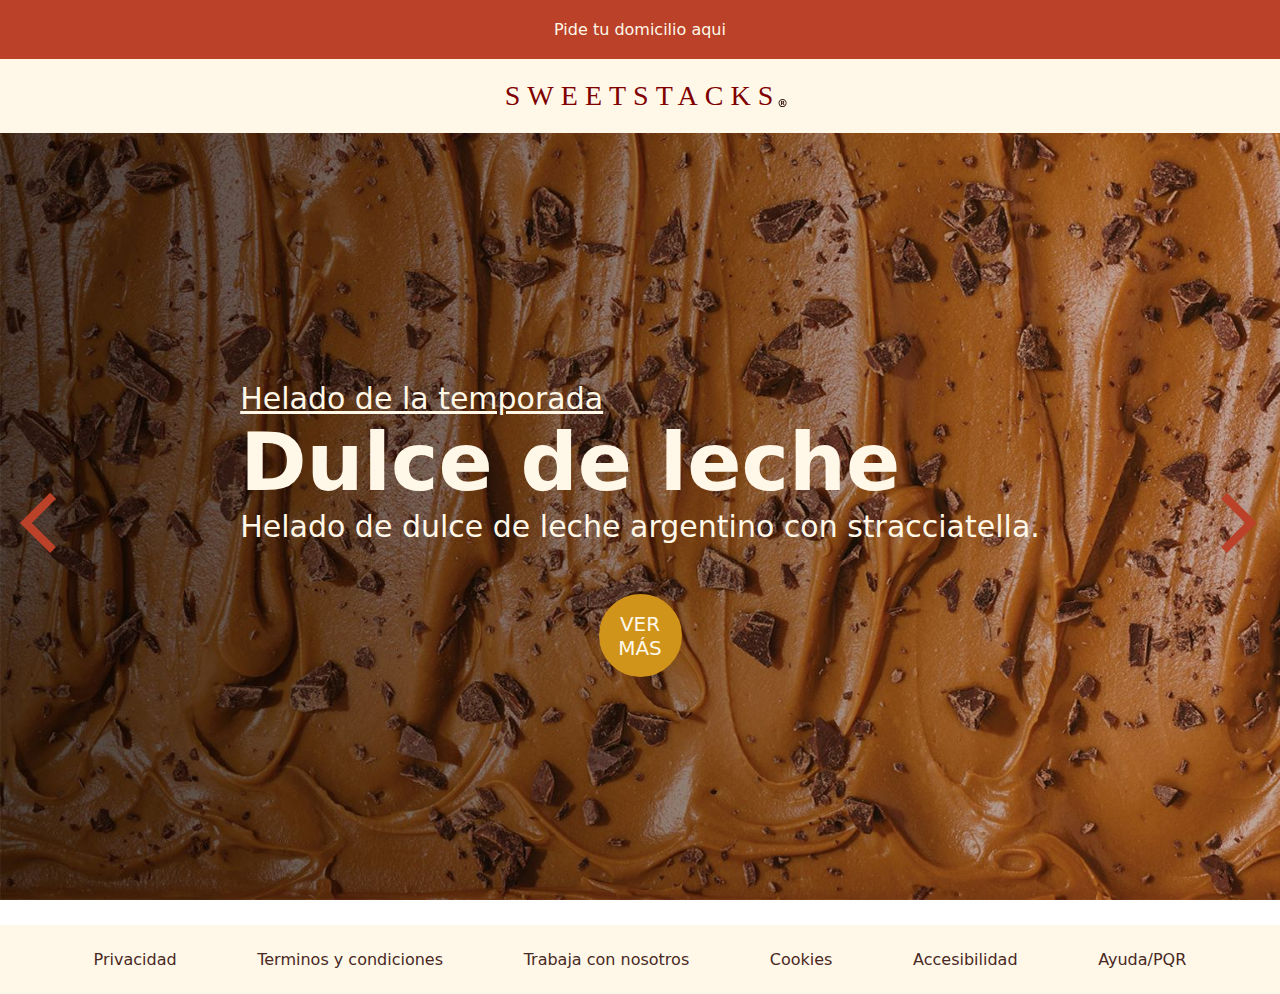
<file: index.html>
<!DOCTYPE html>
<html lang="en">
  <head>
    <meta charset="UTF-8" />
    <meta name="viewport" content="width=device-width, initial-scale=1.0" />
    <link rel="stylesheet" href="styles/header_footer.css" />
    <link rel="stylesheet" href="styles/style.css" />
    <link rel="icon" href="assets/icon.png" type="image/x-icon" />
    <title>SweetStacks</title>
  </head>
  <body>
    <header>
      <div class="header-domicilio">
        <a class="text-domicilios" href="">Pide tu domicilio aqui</a>
      </div>
      <div class="page-header">
        <a href="index.html"
          ><img src="assets/logo.svg" alt="logo_SweetStacks"
        /></a>
      </div>
    </header>

    <main>
      <div class="carrusel">
        <div class="recetas" id="receta-1">
          <div class="atras flechas-carrucel">
            <a href="#receta-4"
              ><img src="assets/arrow_left.svg" alt="flecha hacia atras"
            /></a>
          </div>

          <div class="receta-texto">
            <span>Helado de la temporada</span>
            <h2>Dulce de leche</h2>
            <span>Helado de dulce de leche argentino con stracciatella.</span>
          </div>
          <div class="boton-receta">
            <span>
              <a href="documents/DulceDeLeche.html">VER MÁS</a>
            </span>
          </div>

          <div class="adelante flechas-carrucel">
            <a href="#receta-2"
              ><img src="assets/arrow_right.svg" alt="flecha hacia adelante"
            /></a>
          </div>
        </div>

        <div class="recetas" id="receta-2">
          <div class="atras flechas-carrucel">
            <a href="#receta-1"
              ><img src="assets/arrow_left.svg" alt="flecha hacia atras"
            /></a>
          </div>

          <div class="receta-texto">
            <span>Waffle Madame</span>
            <h2>Waffle Madame</h2>
            <span
              >Sánduche de waffle con mezcla de quesos, jamón ahumado y
              huevo.</span
            >
          </div>
          <div class="boton-receta">
            <span>
              <a href="documents/DulceDeLeche.html">VER MÁS</a>
            </span>
          </div>

          <div class="adelante flechas-carrucel">
            <a href="#receta-2"
              ><img src="assets/arrow_right.svg" alt="flecha hacia adelante"
            /></a>
          </div>
        </div>
      </div>
    </main>

    <footer>
      <nav class="footer">
        <ul>
          <li><a href="#">Privacidad</a></li>
          <li><a href="#">Terminos y condiciones</a></li>
          <li><a href="#">Trabaja con nosotros</a></li>
          <li><a href="#">Cookies</a></li>
          <li><a href="#">Accesibilidad</a></li>
          <li><a href="#">Ayuda/PQR</a></li>
        </ul>
      </nav>
    </footer>
  </body>
</html>
</file>
<file: styles/header_footer.css>
html {
  box-sizing: border-box;
}

::after,
*::before {
  box-sizing: inherit;
}

* {
  padding: 0;
  margin: 0;
  font-family: system-ui, -apple-system, BlinkMacSystemFont, "Segoe UI", Roboto,
    Oxygen, Ubuntu, Cantarell, "Open Sans", "Helvetica Neue", sans-serif;
}

:root {
  --main-white-color: #fff8e8;
  --brown-coffe-color: #492824;
  --brown-hover-color: #3b1f1c;
}

.page-header {
  background-color: var(--main-white-color);
  display: flex;
  justify-content: center;
  padding-top: 20px;
  padding-bottom: 20px;
}

header {
  position: sticky;
  top: 0;
  z-index: 1;
}

.header-domicilio {
  background-color: #bb4129;
  display: flex;
  justify-content: center;
  padding-top: 20px;
  padding-bottom: 20px;
  text-decoration: none;
}

.text-domicilios,
.text-domicilios:visited,
.text-domicilios:hover,
.text-domicilios:focus {
  text-decoration: none;
  color: var(--main-white-color);
}

.footer {
  padding: 25px;
  background-color: var(--main-white-color);
  align-items: center;
}

.footer ul {
  display: flex;
  flex-wrap: wrap;
  list-style: none;
  margin: 0;
  padding: 0;
  display: flex;
  justify-content: space-evenly;
  text-align: center;
}

.footer ul li,
.footer ul li a {
  display: inline;
  list-style: none;
  text-decoration: none;
  color: var(--brown-coffe-color);
}

.footer ul li a {
  border: 2px solid transparent;
  padding: 10px;
}

.footer ul li a:hover {
  border: 2px solid var(--brown-coffe-color);
  background-color: var(--brown-hover-color);
  color: var(--main-white-color);
}

@media only screen and (max-width: 825px) {
  .footer ul {
    gap: 25px;
  }
}
</file>
<file: styles/style.css>
:root {
  --main-white-color: #fff8e8;
  --brown-coffe-color: #492824;
  --brown-hover-color: #3b1f1c;
}

.recetas {
  position: relative;
  top: 0;
  width: 100%;
  height: 100%;
  display: flex;
  justify-content: center;
  align-items: center;
  flex-direction: column;
  background-repeat: no-repeat;
  background-size: cover;
  text-wrap: pretty;
  background-attachment: fixed;
}

.recetas h2 {
  font-weight: 700;
  font-size: 80px;
  color: var(--main-white-color);
}

#receta-1 {
  background-image: url(../assets/DulceDeLeche.jpg);
}

#receta-2 {
  background-image: url(../assets/WaffleMadame.jpg);
}

#receta-2 div span {
  color: var(--brown-coffe-color);
}

#receta-2 div h2 {
  color: var(--brown-coffe-color);
}

.recetas h2:hover {
  text-decoration: underline;
}

.recetas span {
  color: var(--main-white-color);
  font-size: 30px;
}

.receta-texto span:nth-child(1) {
  text-align: start;
  text-decoration: underline;
}

.receta-texto span:nth-child(2) {
  text-align: center;
  font-weight: 500;
}

.boton-receta {
  margin-top: 50px;
  height: 75px;
  width: 75px;
  border-radius: 100%;
  background-color: #d1941a;
  padding: 2px;
  border: 2px solid #d1941a;
  display: table;
  text-align: center;
}

.boton-receta span {
  display: flex;
  height: 100%;
  align-items: center;
}

.boton-receta:hover {
  background-color: #bb4129;
  border: 2px solid #bb4129;
}

.boton-receta span a {
  font-size: 20px;
  font-weight: 400;
}

a,
a:visited,
a:hover,
a:focus {
  text-decoration: none;
  color: #fff8e8;
}

.carrusel {
  overflow: hidden;
  position: relative;
  height: 88vh;
  width: 100%;
  top: 0;
}

.flechas-carrucel {
  position: absolute;
  transform: scale(3);
}

.atras {
  left: 0;
  margin-left: 20px;
}

.adelante {
  right: 0;
  margin-right: 20px;
}

@media only screen and (max-width: 825px) {
  .recetas h2 {
    font-weight: 700;
    font-size: 50px;
    color: var(--main-white-color);
  }

  .recetas {
    text-wrap: balance;
  }

  .receta-texto {
    margin: 0 50px;
  }

  .receta-texto span:nth-child(3) {
    text-align: center;
  }

  .recetas span {
    color: var(--main-white-color);
    font-size: 18px;
  }

  .flechas-carrucel {
    transform: scale(2);
  }

  .atras {
    margin-left: 0;
  }

  .adelante {
    margin-right: 0;
  }
}
</file>
